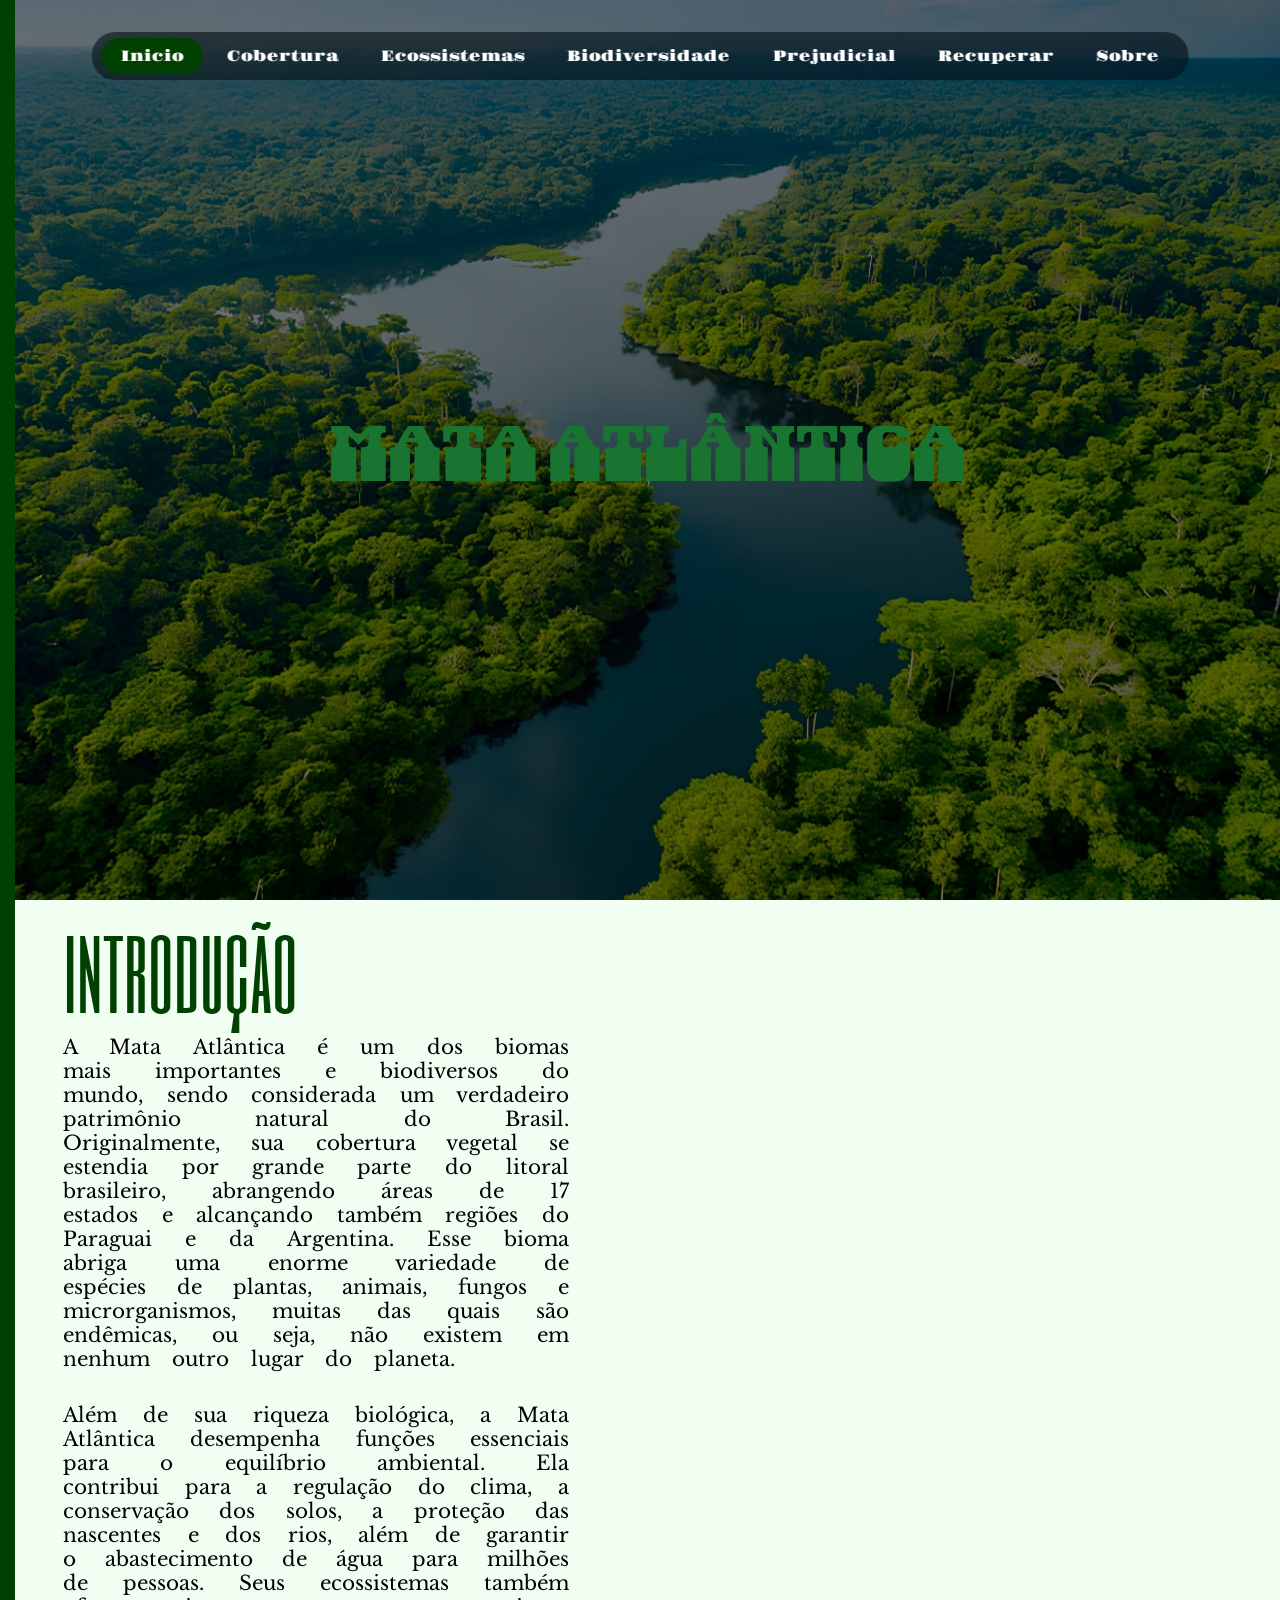
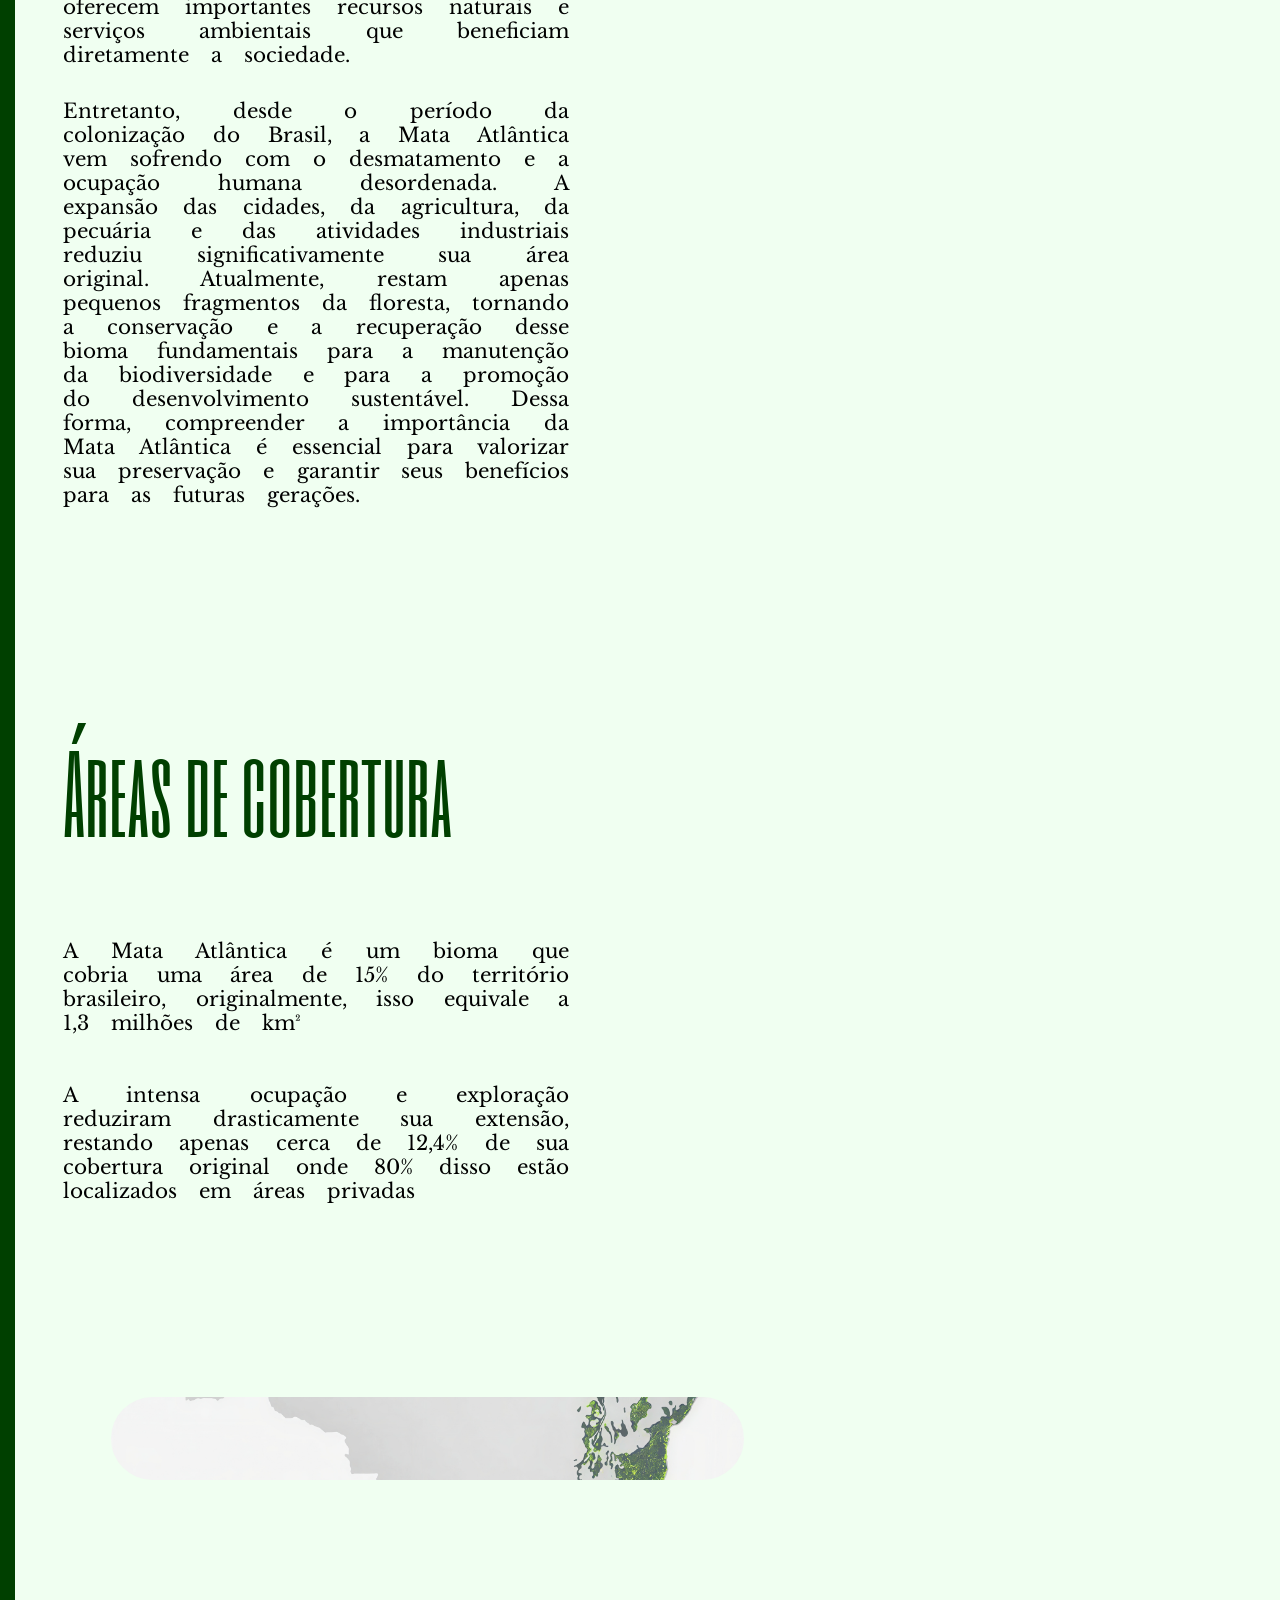
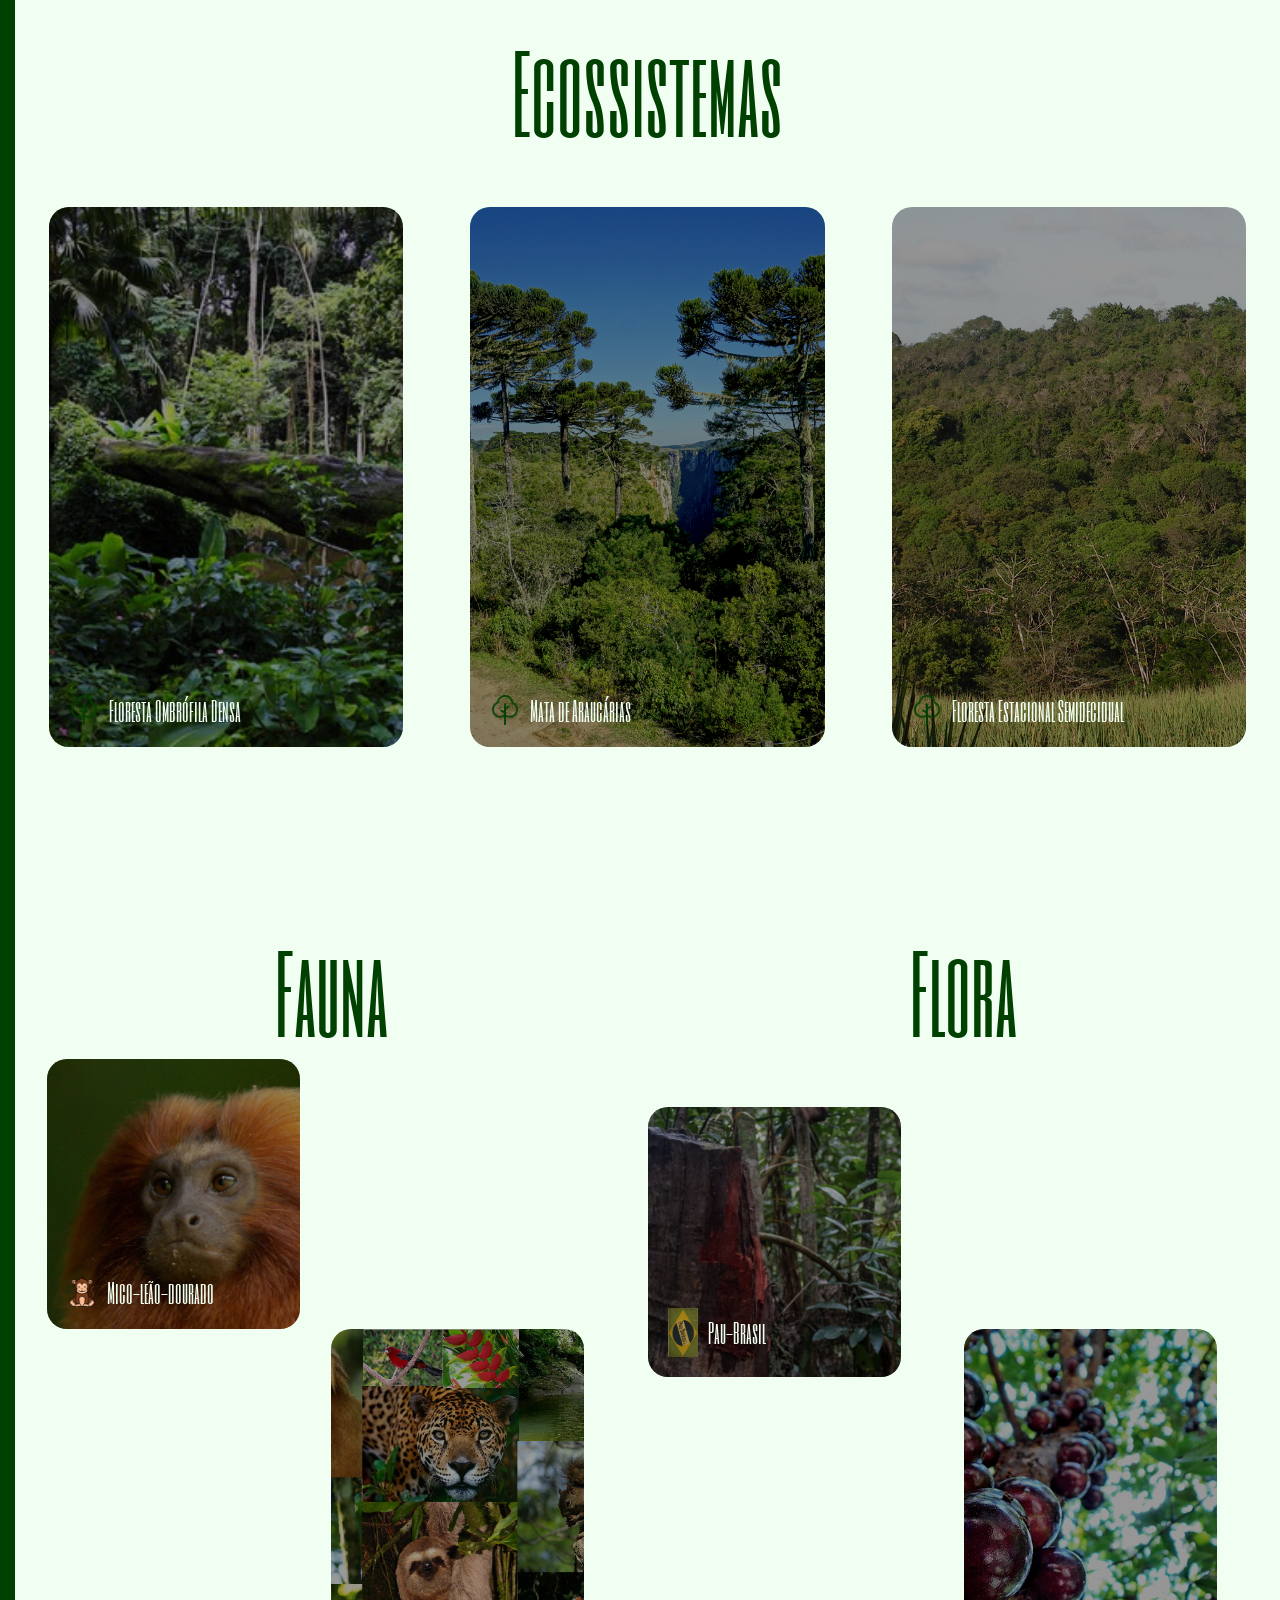
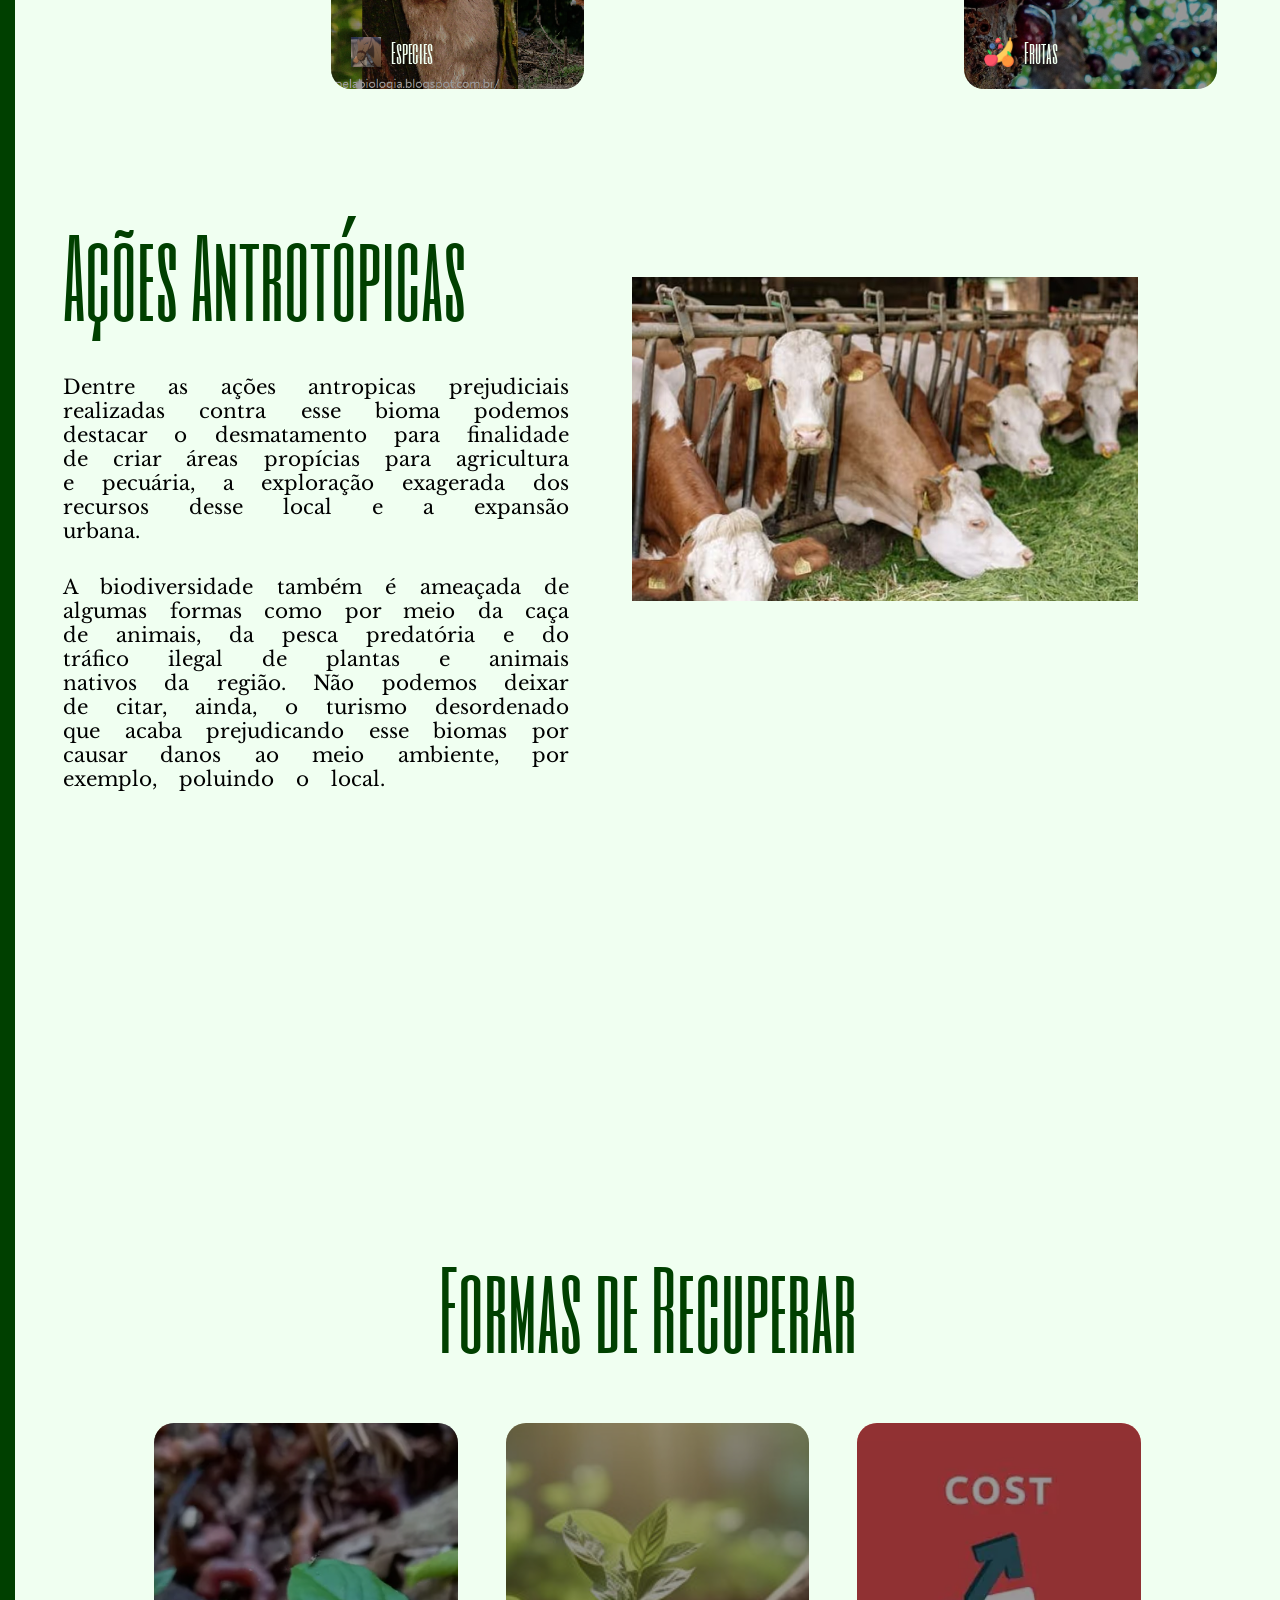
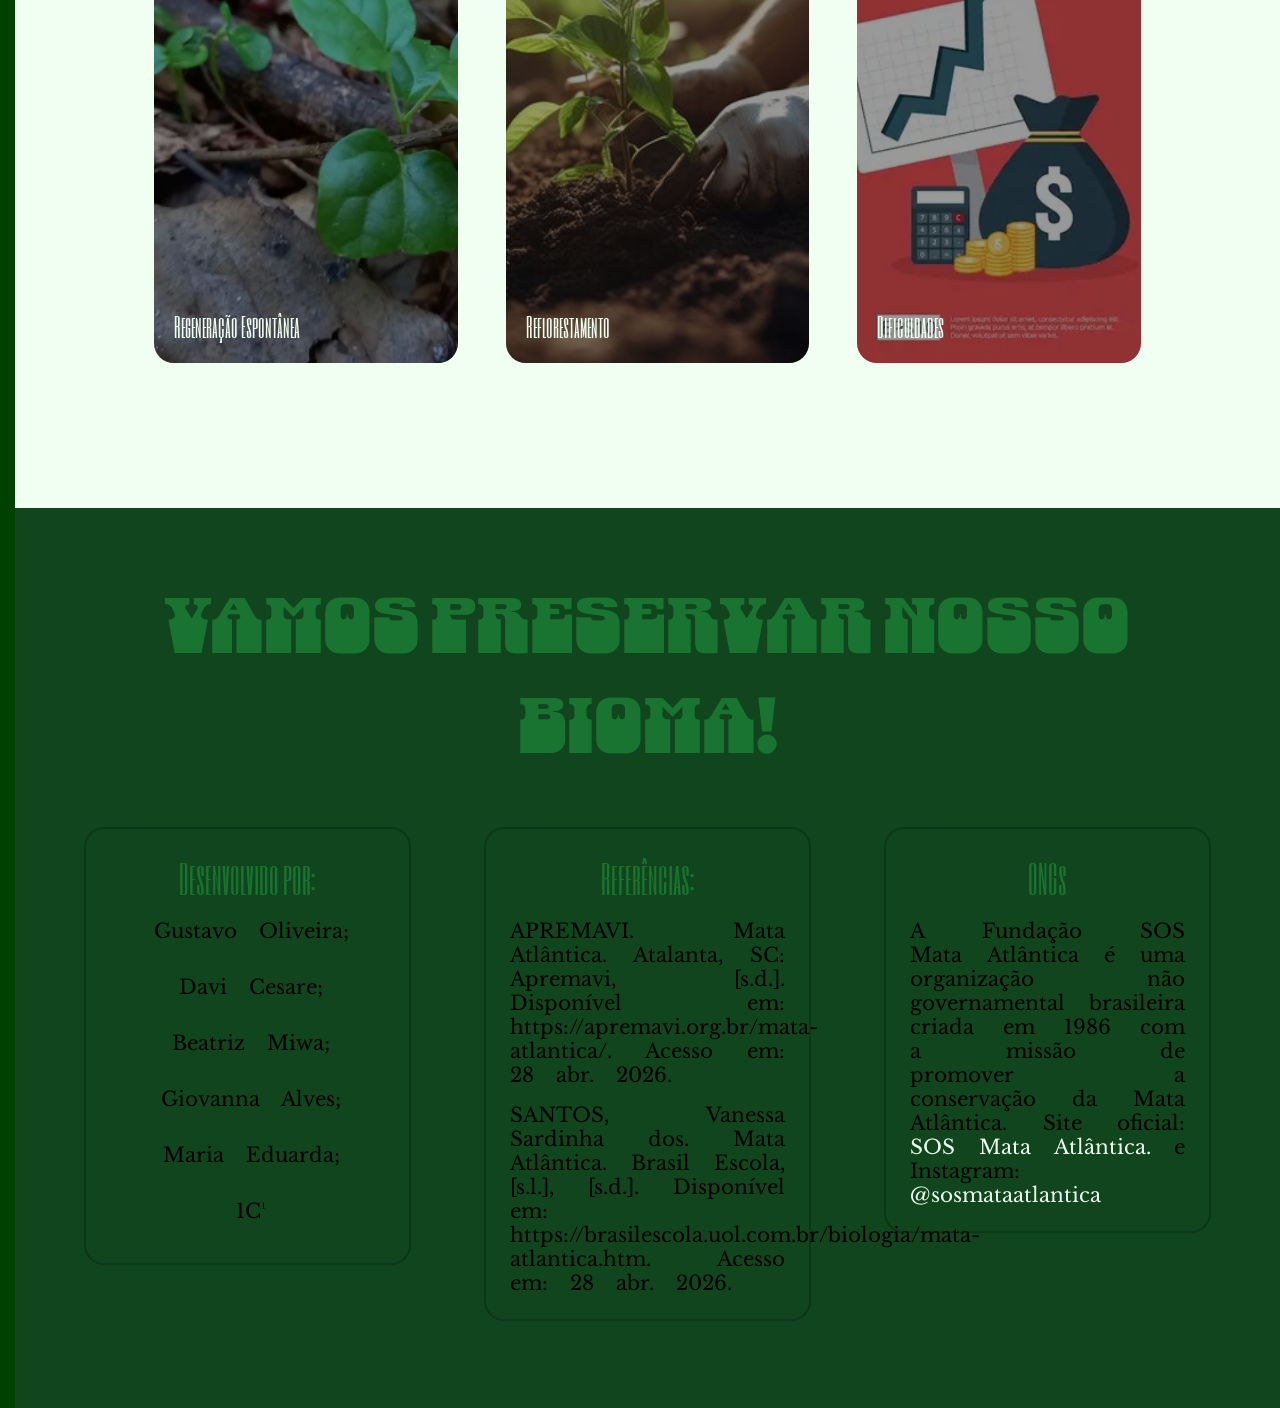
<file: index.html>
<!DOCTYPE html>
<html lang="pt-BR">
<!--black-forest: #10451dff;
    dark-emerald: #155d27ff;
    turf-green: #1a7431ff; titulo
    forest-green: #208b3aff;
    medium-jungle: #25a244ff;
    jade-green: #2dc653ff;
    malachite: #4ad66dff;
    light-green: #f0fff1; fundo
    celadon: #92e6a7ff;
    celadon-2: #b7efc5ff;-->

<head>
    <meta charset="UTF-8">
    <link rel="stylesheet" href="style.css">
    <meta name="viewport" content="width=device-width, initial-scale=1.0">
    <title>Mata Atlantica</title>
    <link rel="icon" type="image/jpg" href="imagens/icone.jpg">
</head>

<body>
    <!--1 - Capa / capa
     2- Areas Cobertas / areas-cobertas
     3 - Ecossitemas seção menor / ecossistemas
     4 - Os 3 principais ecossistemas / florestas
     5 - Biodiversidade seção menor / biodiversidade
     6 - Fauna e Flora / fauna-flora
     7 - Fatores prejudiciais / fatores-prejudiciais
     8 - Como recuperar / como-recuperar
     9 - Importancia / importancia -->

    <div class="wrapper">
    <div class="secao secao-capa" id="capa">
        <nav class="navbar">
            <a href="#capa" class="nav-botao onde-estamos">Inicio</a>
            <a href="#areas-cobertas" class="nav-botao">Cobertura</a>
            <a href="#ecossistemas" class="nav-botao">Ecossistemas</a>
            <a href="#fauna-flora" class="nav-botao">Biodiversidade</a>
            <a href="#fatores-prejudiciais" class="nav-botao">Prejudicial</a>
            <a href="#como-recuperar" class="nav-botao">Recuperar</a>
            <a href="#sobre" class="nav-botao">Sobre</a>
        </nav>

        <h1 class="capa-titulo">Mata atlântica</h1>

    </div>

    <div class="secao" id="introdução">
        <div class="areas-conteudo introducao-conteudo">

            <h1 class="titulos titulo-introducao"> introdução </h1>

            <p class="textos texto-introduçao">A Mata Atlântica é um dos biomas mais importantes e biodiversos do mundo,
                sendo
                considerada um
                verdadeiro patrimônio natural do Brasil. Originalmente, sua cobertura vegetal se estendia por grande
                parte do litoral brasileiro, abrangendo áreas de 17 estados e alcançando também regiões do Paraguai e da
                Argentina. Esse bioma abriga uma enorme variedade de espécies de plantas, animais, fungos e
                microrganismos, muitas das quais são endêmicas, ou seja, não existem em nenhum outro lugar do planeta.
            </p>
            <p class="textos texto-introduçao">Além de sua riqueza biológica, a Mata Atlântica desempenha funções
                essenciais para o equilíbrio
                ambiental. Ela contribui para a regulação do clima, a conservação dos solos, a proteção das nascentes e
                dos rios, além de garantir o abastecimento de água para milhões de pessoas. Seus ecossistemas também
                oferecem importantes recursos naturais e serviços ambientais que beneficiam diretamente a sociedade.</p>
            <p class="textos texto-introduçao">Entretanto, desde o período da colonização do Brasil, a Mata Atlântica
                vem sofrendo com o desmatamento e
                a ocupação humana desordenada. A expansão das cidades, da agricultura, da pecuária e das atividades
                industriais reduziu significativamente sua área original. Atualmente, restam apenas pequenos fragmentos
                da floresta, tornando a conservação e a recuperação desse bioma fundamentais para a manutenção da
                biodiversidade e para a promoção do desenvolvimento sustentável. Dessa forma, compreender a importância
                da Mata Atlântica é essencial para valorizar sua preservação e garantir seus benefícios para as futuras
                gerações.</p>

        </div>

        <div class="areas-foto introduçao-foto"></div>
    </div>


    <div class="secao" id="areas-cobertas">
        <div class="areas-conteudo">
            <h1 class="titulos areas-titulo">Áreas de cobertura</h1>
            <p class="textos areas-texto">A Mata Atlântica é um bioma que cobria uma área de
                15% do território brasileiro, originalmente, isso equivale
                a 1,3 milhões de km²</p>
            <p class="textos areas-texto">A intensa ocupação e exploração reduziram
                drasticamente sua extensão, restando apenas cerca de
                12,4% de sua cobertura original onde 80% disso estão
                localizados em áreas privadas</p>

        </div>
        <div class="areas-foto"></div>
    </div>

    <div class="secao" id="ecossistemas">
        <h1 class="titulos ecossistemas-titulo">Ecossistemas</h1>
        <div class="florestas-cards">

            <div class="card" id="card-ombrofila">
                <div class="card-texto-visivel">
                    <img src="imagens/tree.png" class="card-icone">
                    <h2 class="titulos card-titulo">Floresta Ombrófila Densa</h2>
                </div>
                <div class="oculto">
                    <h2 class="titulos card-titulo card-titulo-mf">Floresta Ombrófila Densa</h2>
                    <p class="textos textos-card">Ocorre, principalmente, em solos como
                        Latossolos (solos minerais, profundos, bem
                        drenados e altamente intemperizados) e
                        Argissolos, ambos Amarelos e Vermelho
                        Amarelos.</p>
                </div>
            </div>

            <div class="card" id="card-araucaria">
                <div class="card-texto-visivel">
                    <img src="imagens/tree.png" class="card-icone">
                    <h2 class="titulos card-titulo">Mata de Araucárias</h2>
                </div>
                <div class="oculto">
                    <h2 class="titulos card-titulo card-titulo-mf">Mata de Araucárias</h2>
                    <p class="textos textos-card">A Araucaria angustifolia é a principal espécie
                        florística dessa
                        formação, conhecida como pinheiro-do-paraná ou pinheirobrasileiro, tendo maior presença no
                        paraná
                        compondo 40% de
                        suas terras</p>
                </div>
            </div>

            <div class="card" id="card-estacional">
                <div class="card-texto-visivel">
                    <img src="imagens/tree.png" class="card-icone">
                    <h2 class="titulos card-titulo">Floresta Estacional Semidecidual</h2>
                </div>
                <div class="oculto">
                    <h2 class="titulos card-titulo card-titulo-mf">Floresta Estacional Semidecidual</h2>
                    <p class="textos textos-card">São formações de ambientes menos
                        úmidos do que aqueles onde se
                        desenvolve a floresta ombrófila densa. Ocupam ambientes que
                        transitam entre a zona
                        úmida costeira e o
                        ambiente semiárido.
                    </p>
                </div>
            </div>

        </div>
    </div>


    <div class="secao" id="fauna-flora">
        <div class="secao-fauna-flora">
            <h1 class="titulos titulo-fauna-flora">Fauna</h1>
            <div class="card card-fauna-macaco" id="card-mico">
                <div class="card-texto-visivel">
                    <img src="imagens/monkey.png" class="card-icone">
                    <h2 class="titulos card-titulo">Mico-leão-dourado</h2>
                </div>
                <div class="oculto">
                    <h2 class="titulos card-titulo card-titulo-mf">Mico-leão-dourado</h2>
                    <p class="textos textos-card textos-cards-fauna">Embora a ampla quantidade de espécie animal, a mais
                        conhecida é com certeza o mico-leão-dourado, espécie
                        hoje considerada símbolo desse bioma.
                    </p>
                </div>
            </div>

            <div class="card card-fauna-macaco" id="card-especies">
                <div class="card-texto-visivel">
                    <img src="imagens/cavalo.webp" class="card-icone">
                    <h2 class="titulos card-titulo">Especies</h2>
                </div>
                <div class="oculto">
                    <h2 class="titulos card-titulo card-titulo-mf">Especies</h2>
                    <p class="textos textos-card textos-cards-fauna">Além do Mico podemos destacar outras espécies que
                        habitam a mata, como sapo-pingo-de-ouro, porcodo-
                        mato, macaco-guicó, pintor-verdadeiro, macuco,
                        onça-pintada, harpia, tucano, papagaio-de-cararoxa,
                        musiquinha e sabiá-laranjeira.
                    </p>
                </div>
            </div>
        </div>

        <div class="secao-fauna-flora secao-flora">
            <h1 class="titulos titulo-fauna-flora">Flora</h1>

            <div class="card card-fauna-macaco" id="card-pau-brasil">
                <div class="card-texto-visivel">
                    <img src="imagens/paubrasil.webp" class="card-icone">
                    <h2 class="titulos card-titulo">Pau-Brasil</h2>
                </div>
                <div class="oculto">
                    <h2 class="titulos card-titulo card-titulo-mf">Pau-Brasil</h2>
                    <p class="textos textos-card">Dentre as vinte mil espécies de plantas
                        presentes na mata, 8 mil delas são
                        endêmicas, encontradas apenas aqui
                        como o pau Brasil que deu nome ao nosso
                        país.
                    </p>
                </div>
            </div>

            <div class="card card-fauna-macaco" id="card-frutas">
                <div class="card-texto-visivel">
                    <img src="imagens/frutas.png" class="card-icone">
                    <h2 class="titulos card-titulo">Frutas</h2>
                </div>
                <div class="oculto">
                    <h2 class="titulos card-titulo card-titulo-mf">Frutas</h2>
                    <p class="textos textos-card textos-cards-fauna">A flora também inclui frutas como jabuticaba,
                        pitanga, uvaia e
                        araçá são nativas e consumidas localmente, enquanto plantas como a erva-mate têm grande
                        importância cultural e econômica, principalmente no Sul do país
                    </p>
                </div>
            </div>
        </div>
    </div>

    <div class="secao" id="fatores-prejudiciais">

        <div class="areas-conteudo">
            <h1 class="titulos titulo-prejudicial">Ações Antrotópicas</h1>

            <p class="textos textos-fatores-prejudiciais">Dentre as ações antropicas prejudiciais
                realizadas contra esse bioma podemos
                destacar o desmatamento para finalidade de
                criar áreas propícias para agricultura e
                pecuária, a exploração exagerada dos
                recursos desse local e a expansão urbana.</p>

                <p class="textos textos-fatores-prejudiciais">A biodiversidade também é ameaçada de
                    algumas formas como por meio da caça de
                    animais, da pesca predatória e do tráfico ilegal
                    de plantas e animais nativos da região. Não
                    podemos deixar de citar, ainda, o turismo
                    desordenado que acaba prejudicando esse
                    biomas por causar danos ao meio ambiente, por
                    exemplo, poluindo o local.</p>
        </div>
        <div class="foto-vaca"> </div>
        <div class="foto-desmatamento"></div>
        

    </div>

     <div class="secao" id="como-recuperar">
        <h1 class="titulos titulo-como-recuperar">Formas de Recuperar</h1>

        <div class="recuperar-cards">

            <div class="card cards-recuperar" id="card-regeneraçao-espontanea">
                <div class="card-texto-visivel">
                    <h2 class="titulos card-titulo">Regeneração Espontânea</h2>
                </div>
                <div class="oculto">
                    <h2 class="titulos card-titulo card-titulo-mf">Regeneração Espontânea</h2>
                    <p class="textos textos-card">Regeneração Espontânea que é a mais barata e prática, pois permite que
                        a
                        floresta se recupere naturalmente por meio da dispersão de sementes pelo vento,
                        pássaros e insetos.</p>
                </div>
            </div>

            <div class="card cards-recuperar" id="card-reflorestamento">
                <div class="card-texto-visivel">
                    <h2 class="titulos card-titulo">Reflorestamento</h2>
                </div>
                <div class="oculto">
                    <h2 class="titulos card-titulo card-titulo-mf">Reflorestamento</h2>
                    <p class="textos textos-card">Reflorestamento que consiste em replantar arvores em áreas que foram
                        desmatadas preferencialmente com árvores nativas.</p>
                </div>
            </div>
            <div class="card cards-recuperar'" id="card-dificuldade">
                <div class="card-texto-visivel">
                    <h2 class="titulos card-titulo">Dificuldades</h2>
                </div>
                <div class="oculto">
                    <h2 class="titulos card-titulo card-titulo-mf">Dificuldades</h2>
                    <p class="textos textos-card">Apesar dos avanços científicos, a recuperação da Mata Atlântica
                        enfrenta
                        obstáculos como altos custos e disputas de terras. Para enfrentar esses desafios,
                        foi criado o Pacto Florestal, uma iniciativa que reúne centros de pesquisa,
                        universidades, órgãos governamentais e empresas privadas, com a meta de
                        recuperar 15 milhões de hectares até 2050.</p>
                </div>
            </div>
        </div>
    </div>

    <footer class="secao footer" id="sobre">
        <h1 class="capa-titulo titulo-footer">Vamos preservar nosso Bioma!</h1>
        <div class="footer-conteudo">

            <h1 class="titulos subtitulo-footer titulo-footer">Desenvolvido por:</h1>
            <p class="textos desenvolvedores-footer">Gustavo Oliveira;</p>
            <p class="textos desenvolvedores-footer">Davi Cesare;</p>
            <p class="textos desenvolvedores-footer">Beatriz Miwa;</p>
            <p class="textos desenvolvedores-footer">Giovanna Alves;</p>
            <p class="textos desenvolvedores-footer">Maria Eduarda;</p>
            <p class="textos desenvolvedores-footer">1C¹</p>

        </div>
        <div class="referencias">
            <h1 class="titulos subtitulo-footer">Referências:</h1>
            <p class="textos referencias-texto">APREMAVI. Mata Atlântica. Atalanta, SC: Apremavi, [s.d.]. Disponível em:
                https://apremavi.org.br/mata-atlantica/. Acesso em: 28 abr. 2026.</p>
            <p class="textos referencias-texto">SANTOS, Vanessa Sardinha dos. Mata Atlântica. Brasil Escola, [s.l.],
                [s.d.]. Disponível
                em: https://brasilescola.uol.com.br/biologia/mata-atlantica.htm. Acesso em: 28 abr. 2026.</p>


        </div>

        <div class="ongs">
            <h1 class="titulos subtitulo-footer">ONGs</h1>

            <p class="textos referencias-texto">
                A Fundação SOS Mata Atlântica é uma organização não governamental brasileira criada em 1986 com a missão
                de promover a conservação da Mata Atlântica.
                Site oficial:
                <a href="https://www.sosma.org.br/" target="_blank" class="links">
                    SOS Mata Atlântica.</a>
                e Instagram:
                <a href="https://www.instagram.com/sosmataatlantica/" target="_blank" class="links">
                    @sosmataatlantica
                </a>
            </p>
        </div>
    </footer>
    </div>
</body>

</html>
</file>
<file: style.css>
@import url('https://fonts.googleapis.com/css2?family=Danfo&family=Gravitas+One&family=Libre+Baskerville:ital,wght@0,400..700;1,400..700&family=Six+Caps&display=swap');

html{
    scroll-behavior: smooth;
}

body{
    background-color: #f0fff1;
    border-left: 15px solid #004000;
    overflow-x: hidden;
}

* {
    margin: 0;
    padding: 0;
    box-sizing: border-box;
}

.secao{
    width: 100%;
    min-height: 100vh;
    background-color: #f0fff1; 
    display: flex;
    flex-wrap: wrap;
    scroll-snap-align: start;
}

.secao-menor {
    width: 100%;
    min-height: 80vh;
    border:2px solid red;
    display: flex;
    justify-content: center;
}

.navbar {
    display: flex;
    align-items: center;
    justify-content: center;
    width: max-content;
    max-width: 95vw;
    gap: 4px;
    position: fixed;
    top: 2rem;
    left: 50%;
    transform: translateX(-50%);
    z-index: 1000;
    padding: 6px 10px;
    border-radius: 50px;
    background-color: rgba(0, 0, 0, 0.5);
    backdrop-filter: saturate(180%) blur(20px);
    min-height: 3rem;
    animation: descer 1s ease-out;
    overflow-x: auto;
}

.nav-botao {
    font-family: "Gravitas One", serif;
    font-weight: 400;
    font-size: clamp(5px, 2vw, 15px);
    font-style: normal;
    text-decoration: none;
    color: #fff;
    border-radius: 50px;
    display: flex;
    align-items: center;
    justify-content: center;
    text-align: center;
    padding: 0.5rem 1.2rem;
    min-height: 2.2rem;
    position: relative;
    transition: color 0.3s ease;
    white-space: nowrap;
    flex-shrink: 0;
}

/* Pill background via pseudo-element */
.nav-botao::before {
    content: '';
    position: absolute;
    inset: 0;
    border-radius: 50px;
    background-color: #004000;
    opacity: 0;
    transform: scale(0.85);
    transition: opacity 0.25s ease, transform 0.25s ease;
    z-index: -1;
}

/* Active page pill — always visible */
.onde-estamos::before {
    opacity: 1;
    transform: scale(1);
}

/* Hover pill — fade + grow in */
.nav-botao:hover::before {
    opacity: 1;
    transform: scale(1);
}

/* Dim active pill when hovering a different button */
.navbar:has(.nav-botao:hover) .onde-estamos:not(:hover)::before {
    opacity: 0.10;
    transform: scale(0.9);
}

.secao-capa{
    background-image: url(imagens/fotocapa.jpg);
    background-size: cover;
    background-position: center;
    display: flex;
    justify-content: center;
    align-items: center;
    position: relative;
}

.secao-capa::before {
    content: '';
    position: absolute;
    top: 0;
    left: 0;
    width: 100%;
    height: 100%;
    background-color: rgba(0, 0, 0, 0.5);
}

.capa-titulo {
    position: relative;
    z-index: 1;
    font-size: clamp(50px, 6vw, 120px);
    font-family: "Danfo", serif;
    font-optical-sizing: auto;
    font-weight: 400;
    font-style: normal;
    font-variation-settings: "ELSH" 0;
    color: #1a7431ff;
    animation: descer 1s ease-out;
    text-align: center;
    padding: 0 1rem;
}

.textos{
    font-size: clamp(14px, 2vw, 20px);
    font-family: "Libre Baskerville", serif;
    font-weight: 400;
    font-style: normal;
    word-spacing: 1rem;
    text-align: justify;
}

.titulos{
    font-size: clamp(80px, 8vw, 160px);
    font-family: "Six Caps", sans-serif;
    font-weight: 400;
    font-style: normal;
    color: #004000;
}

.areas-conteudo {
    width: 40%;
    min-height: auto;
    margin-left: 3rem;
}

.areas-titulo{
    position: relative;
    padding: 3rem 0 5rem 0;
    animation: cardsmovimentoesquerda 2s ease-in-out;
    animation-timeline: view();
    animation-range: entry 0% entry 100%
}

.areas-texto{
    padding-bottom: 3rem;
    animation: cardsmovimentoesquerda 2s ease-in-out;
    animation-timeline: view();
    animation-range: entry 0% entry 100%
}

.areas-foto{
    width: 50%;
    background-image: url(imagens/areacoberta.png);
    background-size: cover;
    background-position: center;
    margin: 5% 0 6rem 6rem;
    border-radius: 50px;
    animation: cardsmovimentodireita 2s ease-out;
    animation-timeline: view();
    animation-range: entry 0% entry 80%
}

#ecossistemas {
    flex-direction: column;
    align-items: center;
    gap: 3rem;
}

.florestas-cards {
    display: flex;
    flex-wrap: wrap;
    justify-content: space-around;
    height: auto;
    width: 100%;
}

.ecossistemas-textos{
    font-size: clamp(15px, 2vw, 40px);
    color: #25a244ff;
    z-index: 1;
}

.ecossistemas-titulo{
    margin-top: 3rem;
    animation: aparecer 2s ease-in-out;
    animation-timeline: view();
    animation-range: entry 0% entry 400%
}
.card {
    position: relative;
    border-radius: 20px;
    width: 28%;
    height: 60vh;
    overflow: hidden;
    transition: 0.3s;
    display: flex;
    align-items: flex-end;
    padding: 20px;
}

#card-ombrofila  {
    background-image: url(imagens/cardombrofila.jpg);  
    background-size: cover;
    background-position: center; 
    animation: cardsmovimentoesquerda 2s ease-in-out;
    animation-timeline: view();
    animation-range: entry 0% entry 100%
}
#card-araucaria  { 
    background-image: url(imagens/cardmataaraucaria.jfif);      
    background-size: cover;
    background-position: center; 
    animation: aparecer 2s ease-in-out;
    animation-timeline: view();
    animation-range: entry 0% entry 100%
}
#card-estacional { 
    background-image: url(imagens/estacional.jpg);     
    background-size: cover; 
    background-position: center; 
    animation: cardsmovimentodireita 2s ease-in-out;
    animation-timeline: view();
    animation-range: entry 0% entry 100%
}

.card::before {
    content: '';
    position: absolute;
    inset: 0;
    background-color: rgba(0, 0, 0, 0.4);
    transition: 0.4s;
}

.card:hover::before {
    background-color: rgba(0, 0, 0, 0.7);
}

.card-texto-visivel {
    position: relative;
    z-index: 2;
    transition: 0.5s;
    display: flex;
    align-items: center;
    gap: 10px;
}

.card:hover .card-texto-visivel {
    opacity: 0;
    transform: translateY(-20px);
}

.card-titulo {
    font-size: clamp(26px, 1.8vw, 48px);
    color: #f0fff1;
}

.card-icone {
    width: 30px;
}

.oculto {
    position: absolute;
    top: 20px;
    left: 20px;
    right: 20px;
    bottom: 20px;
    opacity: 0;
    transform: translateY(100px);
    transition: 0.5s;
    display: flex;
    flex-direction: column;
    align-items: center;
    justify-content: center;
    gap: 12px;
    text-align: center;
    z-index: 2;
    color: #f0fff1;
    overflow-y: auto;
}

.card:hover .oculto {
    opacity: 1;
    transform: translateY(0);
}

.textos-card{
    text-align: left;
}
.bio-titulo{
    margin-top: 5rem;
}

.secao-fauna-flora{
    min-height: 100vh;
    width: 50%;
    position: relative;
}

.titulo-fauna-flora{
    margin-top: 3rem;
    text-align: center;
    animation: aparecer 2s ease-in-out;
    animation-timeline: view();
    animation-range: entry 0% entry 400%
}
#card-fauna{
    background-image: url(imagens/cardfauna.png);
    background-size: cover;
    background-position: center;
}

#card-mico{
    height: 30%;
    width: 40%;
    background-image: url(imagens/cardmico.jpg);
    background-size: cover;
    background-position: center;
    left:2rem;
    animation: cardsmovimentoesquerda 2s ease-in-out;
    animation-timeline: view();
    animation-range: entry 0% entry 100%
}

#card-especies{
    position: absolute;
    left:50%;
    height: 40%;
    width: 40%;
    background-image: url(imagens/cardfauna.png);
    background-size: cover;
    background-position: center;
    animation: cardsmovimentoesquerda 2s ease-in-out;
    animation-timeline: view();
    animation-range: entry 0% entry 100%
}

.textos-cards-fauna{
    font-size: clamp(10px, 2vw, 20px);
}

#card-pau-brasil{
    height: 30%;
    width: 40%;
    background-image: url(imagens/cardpaubrasil.webp);
    background-size: cover;
    background-position: center;
    top: 3rem;
    animation: cardsmovimentodireita 2s ease-in-out;
    animation-timeline: view();
    animation-range: entry 0% entry 100%
}

#card-frutas{
    position: absolute;
    left:50%;
    height: 40%;
    width: 40%;
    background-image: url(imagens/cardfruta.jpg);
    background-size: cover;
    background-position: center;
    animation: cardsmovimentodireita 2s ease-in-out;
    animation-timeline: view();
    animation-range: entry 0% entry 100%
}

.texto-introduçao{
    margin-bottom: 2rem;
    text-align: justify;
}

.introduçao-foto{
    background-image: url(imagens/introduçaofoto.jpg);
    margin: 7% 0 3rem 6rem;
}

.textos-fatores-prejudiciais{
    margin-top: 2rem;
    text-align: justify;
    animation: cardsmovimentoesquerda 5s ease-out;
    animation-timeline: view();
    animation-range: entry 0% entry 80%
}


@keyframes descer {
    from{transform: translateY(-300%);}
}

@keyframes cardsmovimentodireita{
    from{transform: translateX(300%);}
}

@keyframes cardsmovimentoesquerda{
    from{transform: translateX(-300%);}
}

@keyframes aparecer{
    from{opacity: 0;}
    to{opacity: 1;}
}

.titulo-prejudicial{
    margin-top: 2rem;
    animation: cardsmovimentoesquerda 2s ease-out;
    animation-timeline: view();
    animation-range: entry 0% entry 80%
}

.foto-desmatamento{
    width: 50%;
    margin: 8% 5% 25% 0px;
    background-image: url(imagens/desmatamento.jpg);
    background-size: cover;
    background-position: center;
    animation: cardsmovimentodireita 2s ease-in-out;
    animation-timeline: view();
    animation-range: entry 0% entry 100%
}   

.foto-vaca{
    margin: 8% 3rem 15% 5%;
    width: 40%;
    background-image: url(imagens/vacafoto.avif);
    background-size: cover;
    background-position: center;
    animation: aparecer 2s ease-in-out;
    animation-timeline: view();
    animation-range: entry 0% entry 100%
}

.titulo-como-recuperar{
    margin-top: 2rem;
    animation: aparecer 2s ease-in-out;
    animation-timeline: view();
    animation-range: entry 0% entry 400%
}

#como-recuperar{
    flex-direction: column;
    align-items: center;
    gap: 3rem;
}

.recuperar-cards{
    display: flex;
    flex-wrap: wrap;
    gap: 3rem;
    height: auto;
    width: 80%;
    justify-content: center;
}

#card-regeneraçao-espontanea{
    background-image: url(imagens/regeneraçaoespontanea.webp);  
    background-size: cover;
    background-position: center; 
    animation: cardsmovimentoesquerda 2s ease-in-out;
    animation-timeline: view();
    animation-range: entry 0% entry 100%
}

#card-reflorestamento{
    background-image: url(imagens/reflorestamento.jpg);      
    background-size: cover;
    background-position: center; 
    animation: aparecer 2s ease-in-out;
    animation-timeline: view();
    animation-range: entry 0% entry 100%
}

#card-dificuldade{
    background-image: url(imagens/dificuldade.webp);
    background-size: cover;
    background-position: center;
    animation: cardsmovimentodireita 2s ease-in-out;
    animation-timeline: view();
    animation-range: entry 0% entry 100%
}

.cards-recuperar{
    width: 30%;
}

.footer{
    position: relative;
    background-color: #10451dff;
    padding: 2rem 3rem 4rem;
    display: flex;
    flex-direction: row;
    flex-wrap: wrap;
    justify-content: space-around;
    align-items: flex-start;
    gap: 2rem;
}

.titulo-footer{
    text-align: center;
    animation: cardsmovimentoesquerda 1s ease-out;
    animation-timeline: view();
    animation-range: entry 0% entry 100%;
    margin-top: 2rem;
    flex-basis: 100%;
    width: 100%;
}

.footer-conteudo{
    display: flex;
    flex-direction: column;
    gap: 1rem;
    width: 28%;
    min-width: 260px;
    max-height: none;
    margin: 0;
    padding: 1.5rem;
    animation: cardsmovimentodireita 1s ease-out;
    animation-timeline: view();
    animation-range: entry 0% entry 200%;
    border: 2px solid rgba(0, 0, 0, 0.2);
    border-radius: 20px;
}

@keyframes subir{
    from{transform: translateY(300%);}
}

.subtitulo-footer{
    font-size: clamp(28px, 3vw, 42px);
    color: #1a7431ff;
    margin-top: 0;
    display: block;
    text-align: center;
    animation: none;
}

.desenvolvedores-footer{
   margin-bottom: 1rem;
   text-align: center;
}

.referencias{
    position: static;
    width: 28%;
    min-width: 260px;
    border: 2px solid rgba(0, 0, 0, 0.2);
    border-radius: 20px;
    padding: 1.5rem;
    animation: cardsmovimentoesquerda 1s ease-out;
    animation-timeline: view();
    animation-range: entry 0% entry 100%
}

.referencias-texto{
    margin-top: 1rem;
}

.ongs{
    position: static;
    width: 28%;
    min-width: 260px;
    border: 2px solid rgba(0, 0, 0, 0.2);
    border-radius: 20px;
    padding: 1.5rem;
    animation: subir 1s ease-out;
    animation-timeline: view();
    animation-range: entry 0% entry 100%

}

.links{
    color: #f0fff1;
    text-decoration: none;
    z-index: 9999;
}

.wrapper {
    overflow-x: clip;
    position: relative;
}

/* ===========================================================
   RESPONSIVIDADE
   =========================================================== */

/* Telas grandes / laptops (tablets paisagem, notebooks pequenos) */
@media (max-width: 1200px) {
    .navbar {
        gap: 2px;
        padding: 5px 8px;
    }
    .nav-botao {
        padding: 0.4rem 0.8rem;
    }
}

/* Tablets */
@media (max-width: 1024px) {
    body{
        border-left: 12px solid #004000;
    }

    .areas-conteudo {
        width: 50%;
        margin-left: 2rem;
    }

    .areas-foto {
        width: 45%;
        margin: 5% 2rem 3rem 2rem;
    }

    .introduçao-foto{
        margin: 5% 2rem 3rem 0;
    }

    .card {
        width: 31%;
    }

    .florestas-cards{
        height: auto;
        gap: 1.5rem;
    }

    .card.cards-recuperar,
    .recuperar-cards .card {
        width: 45%;
        height: 220px;
    }

    .secao-fauna-flora{
        width: 100%;
        min-height: auto;
        padding: 2rem 1rem;
    }

    #fauna-flora{
        flex-direction: column;
    }

    #card-mico,
    #card-especies,
    #card-pau-brasil,
    #card-frutas{
        position: relative;
        left: auto;
        top: auto;
        width: 45%;
        height: 220px;
        display: inline-block;
        margin: 1rem 2%;
        vertical-align: top;
    }

    .secao-fauna-flora .card-fauna-macaco{
        display: flex;
    }

    .foto-vaca,
    .foto-desmatamento{
        width: 45%;
        margin: 3% 2% 3% 2%;
    }

    #fatores-prejudiciais{
        flex-wrap: wrap;
    }

    .footer-conteudo,
    .referencias,
    .ongs{
        width: 70%;
        min-width: unset;
        margin: 0 auto;
    }

    .footer{
        flex-direction: column;
        align-items: center;
    }
}

/* Celulares grandes / tablets retrato */
@media (max-width: 768px) {
    body{
        border-left: 10px solid #004000;
    }
    .navbar {
        width: 90%;
        max-width: 90vw;
        overflow-x: auto;
        justify-content: flex-start;
        gap: 2px;
        top: 1rem;
    }
    .nav-botao {
        font-size: 10px;
        padding: 0.3rem 0.5rem;
        white-space: nowrap;
    }

    .secao,
    .secao-capa{
        text-align: center;
    }

    .titulo-introducao{
        text-align: center;
    }
    .introduçao-foto{
        display:none;
    }
    .introducao-conteudo{
        display: flex;
        flex-direction: column;
        width: 100%;
        justify-content: center;
        margin-left: 1rem;
        margin-right: 1rem;
    }
    #areas-cobertas {
        flex-direction: column;
    }
    .areas-conteudo{
        margin-left: 1rem;
        margin-right: 1rem;
        display: flex;
        flex-direction: column;
        width: 100%;
        flex-wrap: wrap;
    }
    .areas-titulo{
        text-align: center;
        animation: aparecer 2s ease-in-out;
        animation-timeline: view();
        animation-range: entry 0% entry 200%
    }
    #areas-cobertas .areas-foto {
        width: 90%;
        height: 300px;
        margin: 1rem auto;
    }
    #areas-cobertas .areas-conteudo {
        width: 100%;
        padding: 1rem;
        margin: 0;
    }
    .florestas-cards{
        flex-direction: column;
        justify-content: space-between;
        height: auto;
        width: 100%;
        margin: 8px;
        gap: 1rem;
    }
    .card-icone{
        display: none;
    }
    .card {
        width: 100%;
        height: 200px;
        overflow: hidden;
        transition: 0.3s;
        display: flex;
        align-items: flex-end;
        padding: 20px;
    }
    .card-titulo-mf{
        display: none;
    }

    #fauna-flora{
        flex-direction: column;
    }
    .secao-fauna-flora{
        width: 100%;
        padding: 1rem;
    }
    #card-mico,
    #card-especies,
    #card-pau-brasil,
    #card-frutas{
        position: relative;
        left: auto;
        top: auto;
        width: 100%;
        height: 200px;
        margin: 1rem 0;
        display: flex;
    }

    #fatores-prejudiciais{
        flex-direction: column;
        align-items: center;
        text-align: center;
    }
    .foto-vaca,
    .foto-desmatamento{
        width: 90%;
        height: 220px;
        margin: 1.5rem auto;
    }

    .recuperar-cards{
        flex-direction: column;
        width: 90%;
        height: auto;
        gap: 1.5rem;
    }
    .cards-recuperar{
        width: 100%;
        height: 200px;
    }

    .footer-conteudo{
        width: 90%;
        margin: 2rem auto;
    }
    .referencias,
    .ongs{
        width: 90%;
        margin: 1.5rem auto;
    }
}

/* Celulares pequenos */
@media (max-width: 480px) {
    body{
        border-left: 6px solid #004000;
    }

    .capa-titulo{
        font-size: clamp(36px, 10vw, 60px);
    }

    .titulos{
        font-size: clamp(40px, 12vw, 70px);
    }

    .textos{
        word-spacing: 0.3rem;
        text-align: left;
    }

    .navbar{
        top: 0.5rem;
        padding: 4px 6px;
    }

    .nav-botao{
        font-size: 9px;
        padding: 0.25rem 0.4rem;
    }

    .card-titulo{
        font-size: clamp(20px, 6vw, 40px);
    }

    .oculto{
        gap: 10px;
        top: 10px;
        left: 10px;
        right: 10px;
    }

    .footer-conteudo,
    .referencias,
    .ongs{
        width: 95%;
        padding: 0.8rem;
    }
}

/* ===========================================================
   AJUSTES EXCLUSIVOS PARA TELAS DE COMPUTADOR (desktop)
   =========================================================== */
@media (min-width: 1025px) {
    /* Cards do footer: layout simples, sem animação de entrada */
    .footer-conteudo{
        animation: none;
    }

    .referencias{
        animation: none;
    }

    .ongs{
        animation: none;
    }

    /* Nomes dos desenvolvedores mais à esquerda dentro do card */
    .desenvolvedores-footer{
        padding-left: 0.5rem;
    }
}
</file>
